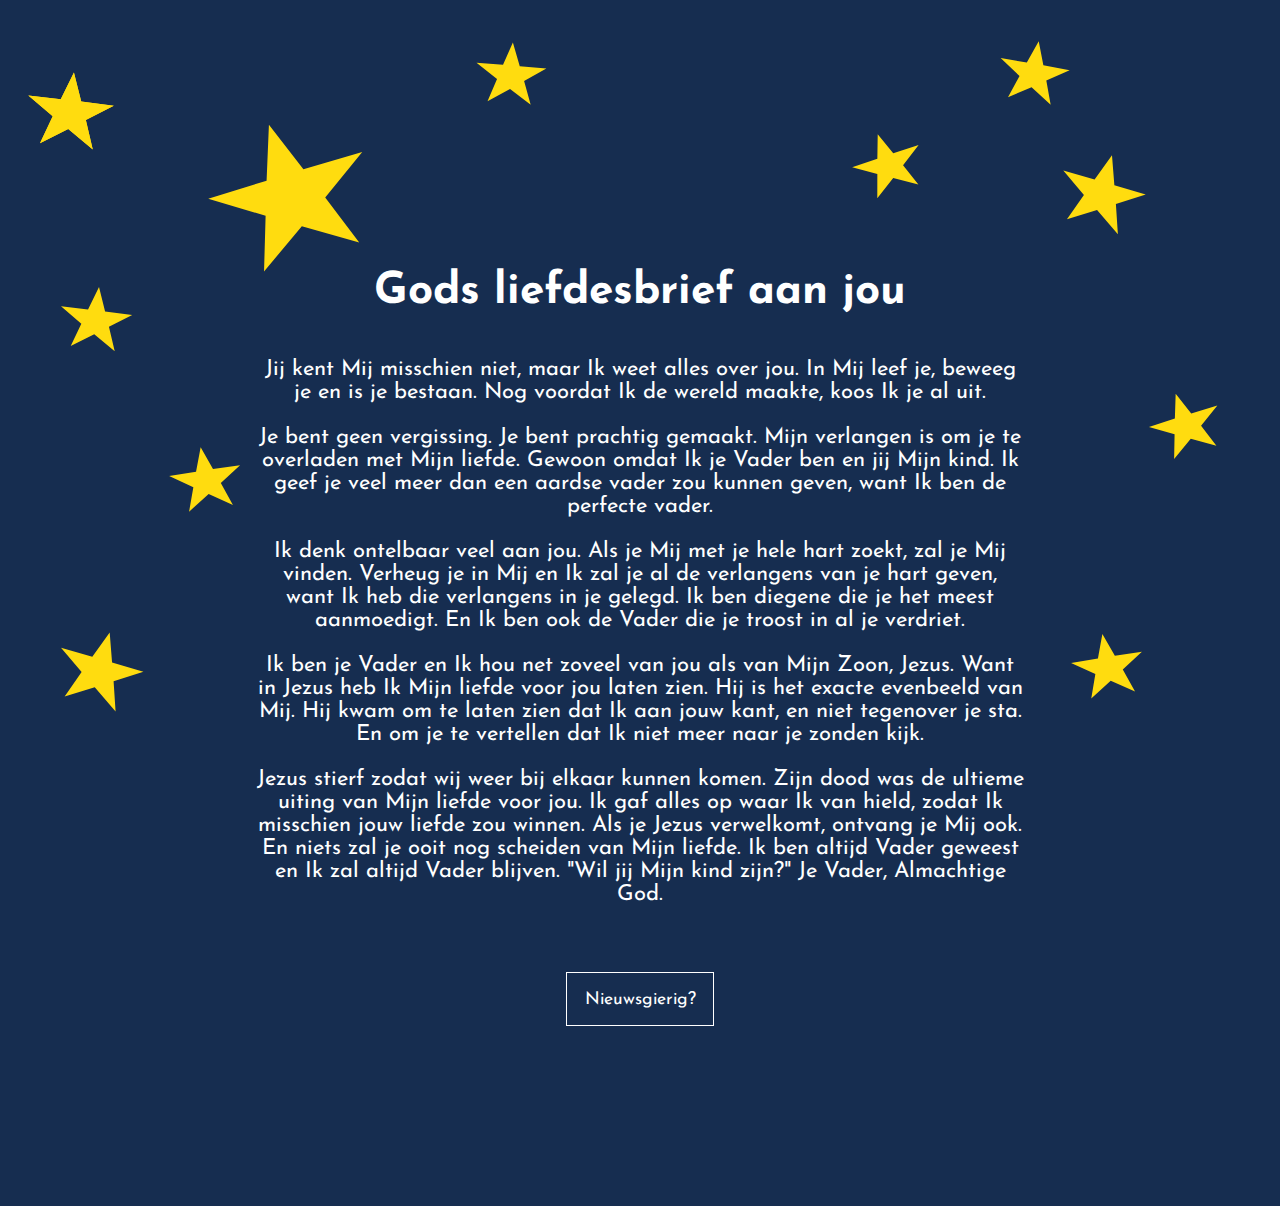
<file: liefdesbrief.html>
<!DOCTYPE html>
<!--[if IE 9]><html class="lt-ie10" lang="en" > <![endif]-->
<html class="no-js" lang="en">
  <meta charset="utf-8" />

  <head>
    <!-- basic info -->
    <title>Ons hart brandt voor jou</title>

    <!-- sets the width of the page to follow the screen-width of the device -->
    <!-- sets the initial zoom level when the page is first loaded -->
    <meta name="viewport" content="width=device-width, initial-scale=1.0" />

    <!-- Stylesheets and fonts -->
    <link rel="stylesheet" type="text/css" href="css/styles.css" />
    <link
      rel="stylesheet"
      href="https://fonts.googleapis.com/css?family=Josefin Sans"
    />

    <!-- Global site tag (gtag.js) - Google Analytics -->
    <script
      async
      src="https://www.googletagmanager.com/gtag/js?id=G-7SNVFBN654"
    ></script>
    <script>
      window.dataLayer = window.dataLayer || [];
      function gtag() {
        dataLayer.push(arguments);
      }
      gtag("js", new Date());

      gtag("config", "G-7SNVFBN654");
    </script>
  </head>

  <body>
    <!-- content -->
    <div id="content-wrapper">
      <div class="deel" id="deel-1">
        <div class="deel-inhoud liefdesbrief">
          <h1>Gods liefdesbrief aan jou</h1>
          <p>
            Jij kent Mij misschien niet, maar Ik weet alles over jou. In Mij
            leef je, beweeg je en is je bestaan. Nog voordat Ik de wereld
            maakte, koos Ik je al uit.
          </p>
          <p>
            Je bent geen vergissing. Je bent prachtig gemaakt. Mijn verlangen is
            om je te overladen met Mijn liefde. Gewoon omdat Ik je Vader ben en
            jij Mijn kind. Ik geef je veel meer dan een aardse vader zou kunnen
            geven, want Ik ben de perfecte vader.
          </p>
          <p>
            Ik denk ontelbaar veel aan jou. Als je Mij met je hele hart zoekt,
            zal je Mij vinden. Verheug je in Mij en Ik zal je al de verlangens
            van je hart geven, want Ik heb die verlangens in je gelegd. Ik ben
            diegene die je het meest aanmoedigt. En Ik ben ook de Vader die je
            troost in al je verdriet.
          </p>
          <p>
            Ik ben je Vader en Ik hou net zoveel van jou als van Mijn Zoon,
            Jezus. Want in Jezus heb Ik Mijn liefde voor jou laten zien. Hij is
            het exacte evenbeeld van Mij. Hij kwam om te laten zien dat Ik aan
            jouw kant, en niet tegenover je sta. En om je te vertellen dat Ik
            niet meer naar je zonden kijk.
          </p>
          <p>
            Jezus stierf zodat wij weer bij elkaar kunnen komen. Zijn dood was
            de ultieme uiting van Mijn liefde voor jou. Ik gaf alles op waar Ik
            van hield, zodat Ik misschien jouw liefde zou winnen. Als je Jezus
            verwelkomt, ontvang je Mij ook. En niets zal je ooit nog scheiden
            van Mijn liefde. Ik ben altijd Vader geweest en Ik zal altijd Vader
            blijven. "Wil jij Mijn kind zijn?" Je Vader, Almachtige God.
          </p>
          <div class="button-group">
            <a
              class="button"
              href="https://belgiumarise.be/nl/"
              target="_blank"
            >
              Nieuwsgierig?
            </a>
          </div>
        </div>
      </div>
    </div>
  </body>
</html>
</file>
<file: css/styles.css>
* {
  margin: 0;
  padding: 0;
}
html,
body {
  height: 100%;
}

body {
  background-attachment: fixed;
  background-color: #162d50ff;
  background-image: url(../public/assets/background.svg);
  background-repeat: no-repeat;
  background-size: cover;

  font-family: "Josefin Sans";
  font-size: 22px;
}

html {
  scroll-behavior: smooth;
}

#content-wrapper {
  text-align: center;
  color: white;
  padding-bottom: 20vh;
}

.deel {
  position: relative;
  width: 100%;
}

/* gradient */
.deel .met-gradient::after {
  position: absolute;
  bottom: 0;
  left: 0;
  content: "";
  width: 100%;
  height: 60%;
  background: -webkit-linear-gradient(
    top,
    rgba(0, 0, 0, 0) 0,
    rgba(0, 0, 0, 0.8) 80%,
    rgba(0, 0, 0, 0.8) 100%
  );
  background: linear-gradient(
    to bottom,
    rgba(0, 0, 0, 0) 0,
    rgba(0, 0, 0, 0.8) 80%,
    rgba(0, 0, 0, 0.8) 100%
  );
}

.deel-inhoud {
  width: 60%;
  margin: auto;
}

.deel-inhoud img {
  margin-top: 8em;
  max-width: 250px;
  max-height: 250px;
  width: 30%;
  border-radius: 100%;

  box-shadow: 0 0 100px rgba(255, 255, 255, 0.8);
}

.deel-inhoud p,
.deel-inhoud h1 {
  margin-bottom: 1em;
}

a {
  color: white;
}

.liefdesbrief {
  padding-top: 30vh;
}

@media only screen and (max-width: 768px) {
  /* For mobile phones: */
  .deel-inhoud {
    width: 90%;
  }

  .deel-inhoud img {
    margin-top: 3em;
    width: 70%;
  }

  .slogan {
    margin-top: 0.5em;
    font-size: 35px;
  }

  .button-group {
    flex-direction: column;
  }

  .button {
    margin: 0.5em 0 !important;
  }
}

.slogan {
  margin-top: 2em;
}

.contact {
  margin-top: 3em;
}

.visie {
  padding-top: 30vh;
}

.vanwege {
  margin-top: 3em;
  font-size: 0.7em;
}

/* scroll text */
.scroll-knop {
  margin-top: 8em;
  padding-top: 60px;
  color: white;
  z-index: 2;
  display: inline-block;
  -webkit-transform: translate(0, -50%);
  transform: translate(0, -50%);
  font: normal 400 20px/1 "Josefin Sans", sans-serif;
  letter-spacing: 0.1em;
  text-decoration: none;
  transition: opacity 0.3s;
}

/* scroll cirkel */
.scroll-knop .met-cirkel {
  position: absolute;
  top: 0;
  left: 50%;
  width: 46px;
  height: 46px;
  margin-left: -23px;
  border: 1px solid white;
  border-radius: 100%;
  box-sizing: border-box;
}

/* scroll pijl */
.scroll-knop .naar-beneden::after {
  position: absolute;
  top: 50%;
  content: "";
  width: 16px;
  height: 16px;
  margin: -12px 0 0 -8px;
  border-left: 1px solid white;
  border-bottom: 1px solid white;
  -webkit-transform: rotate(-45deg);
  transform: rotate(-45deg);
  box-sizing: border-box;
}
.scroll-knop .naar-boven::after {
  position: absolute;
  top: 50%;
  content: "";
  width: 16px;
  height: 16px;
  margin: -6px 0 0 -8px;
  border-left: 1px solid white;
  border-bottom: 1px solid white;
  -webkit-transform: rotate(135deg);
  transform: rotate(135deg);
  box-sizing: border-box;
}

/* scroll animatie */
.scroll-knop .met-animatie::before {
  position: absolute;
  top: 0;
  left: 0;
  z-index: -1;
  content: "";
  width: 44px;
  height: 44px;
  box-shadow: 0 0 0 0 rgba(255, 255, 255, 0.1);
  border-radius: 100%;
  opacity: 0;
  -webkit-animation: sdb03 3s infinite;
  animation: sdb03 3s infinite;
  box-sizing: border-box;
}
@-webkit-keyframes sdb03 {
  0% {
    opacity: 0;
  }
  30% {
    opacity: 1;
  }
  60% {
    box-shadow: 0 0 0 60px rgba(255, 255, 255, 0.1);
    opacity: 0;
  }
  100% {
    opacity: 0;
  }
}
@keyframes sdb03 {
  0% {
    opacity: 0;
  }
  30% {
    opacity: 1;
  }
  60% {
    box-shadow: 0 0 0 60px rgba(255, 255, 255, 0.1);
    opacity: 0;
  }
  100% {
    opacity: 0;
  }
}

.button-group {
  display: flex;
  justify-content: center;
  margin-top: 3em;
}

.button-group .button {
  padding: 1em;
  margin: 0 0.5em;
  border: white 1px solid;

  text-decoration-line: none;
  font-size: 0.8em;
}
</file>
